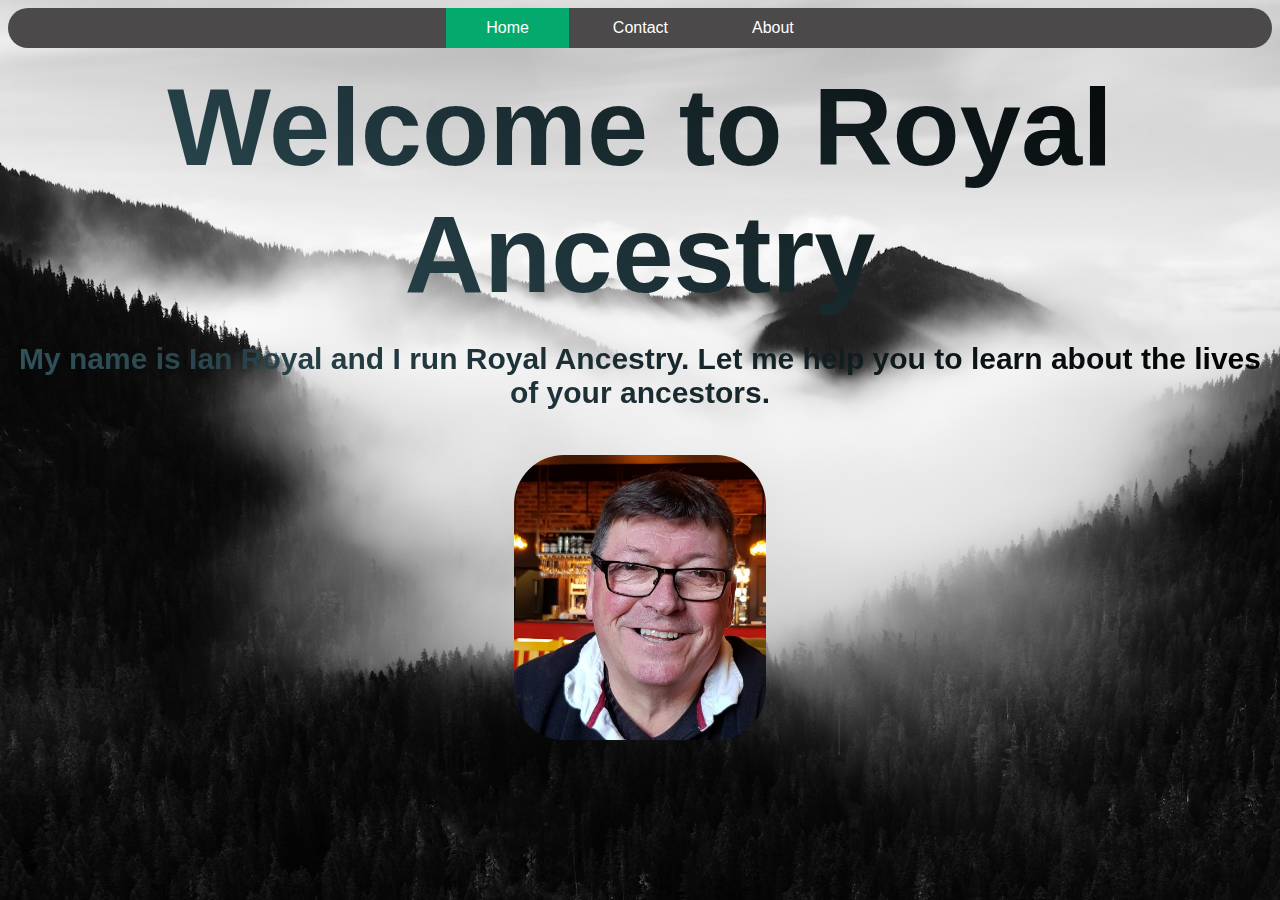
<file: index.html>
<!DOCTYPE html>
<!-- Index/home page for Royal Ancestry-->
<html lang="en" >
    <meta name="viewport" content="width=device-width, initial-scale=1.0">
    <head>
        <link rel="stylesheet" href="styles.css">
        <link rel="icon" type="image/x-icon" href="assets/tree.png">
    </head>

    <title>
        Royal Ancestry
    </title>

    <!-- Navbar-->
    <ul>
        <li><a class="active" href="index.html">Home</a></li>
        <li><a href="contact.html">Contact</a></li>
        <li><a href="about.html">About</a></li>
    </ul>


    <!-- main body -->
    <header class="masthead">
            <h1 id="banner" class="fade-in text-center" > Welcome to Royal Ancestry</h1>
            <h2 id="intro" class="fade-in text-center" > My name is Ian Royal and I run Royal Ancestry.
                    Let me help you to learn about the lives of your ancestors.</h2>
            <img id="ian" class="fade-in text-center" title= "Ian Royal" src="assets/ian.jpg" alt="An image of Ian Royal">            
    </header>
</html>
</file>
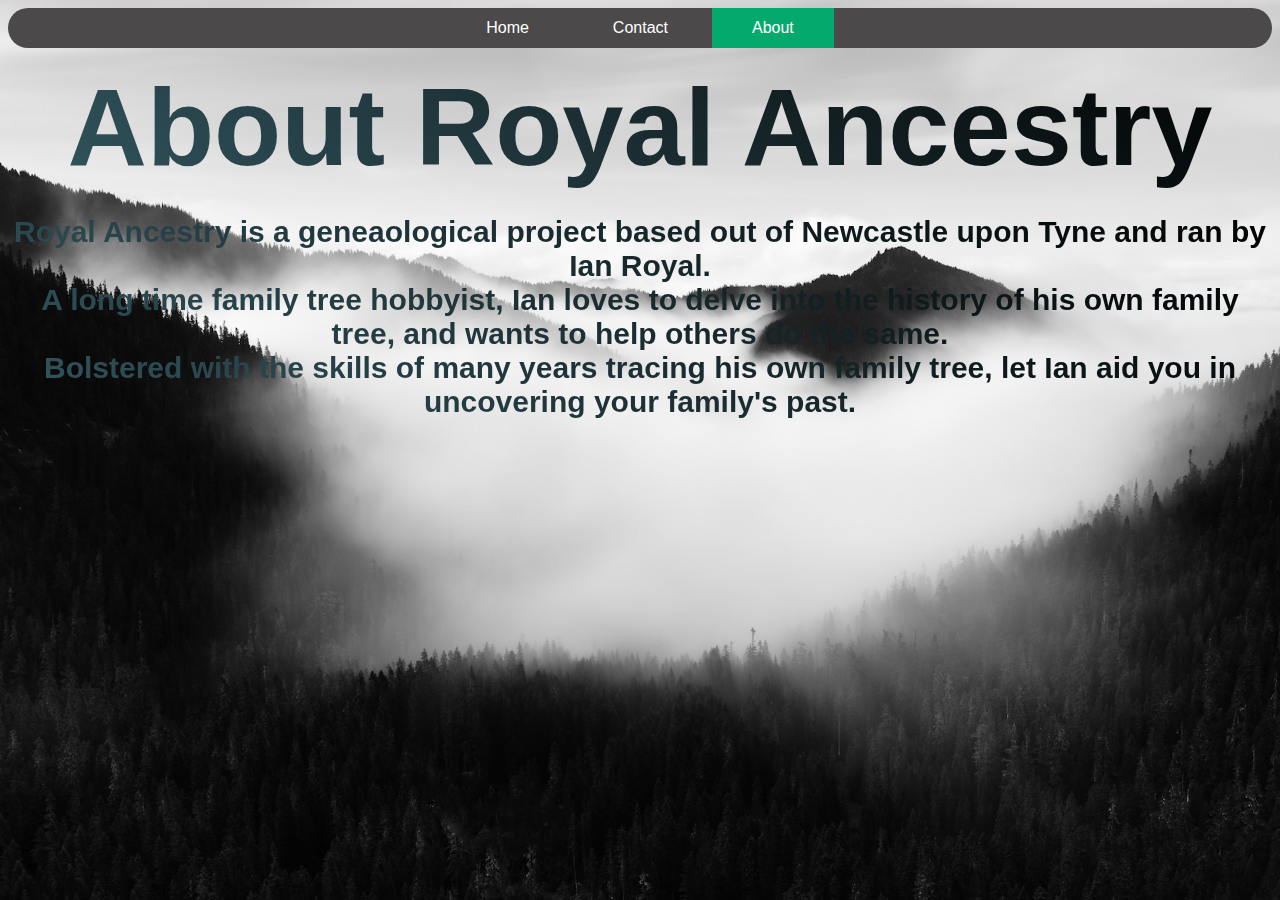
<file: about.html>
<!DOCTYPE html>
<!-- Index/home page for Royal Ancestry-->
<html lang="en" >
    <meta name="viewport" content="width=device-width, initial-scale=1.0">
    <head>
        <link rel="stylesheet" href="styles.css">
        <link rel="icon" type="image/x-icon" href="assets/tree.png">
    </head>

    <title>
        About Royal Ancestry
    </title>

    <!-- Navbar-->
    <ul>
        <li><a href="index.html">Home</a></li>
        <li><a href="contact.html">Contact</a></li>
        <li><a class="active" href="about.html">About</a></li>
    </ul>


    <!-- main body -->
    <header class="masthead">
            <h1 id="banner" class= "text-center" > About Royal Ancestry</h1>
            <h2 id="intro" class="text-center" > Royal Ancestry is a geneaological project based out of Newcastle upon Tyne and ran by Ian Royal. <br>
                A long time family tree hobbyist, Ian loves to delve into the history of his own family tree, and wants to help others do the same.<br>
                Bolstered with the skills of many years tracing his own family tree, let Ian aid you in uncovering your family's past.
                    </h2>   
    </header>
</html>
</file>
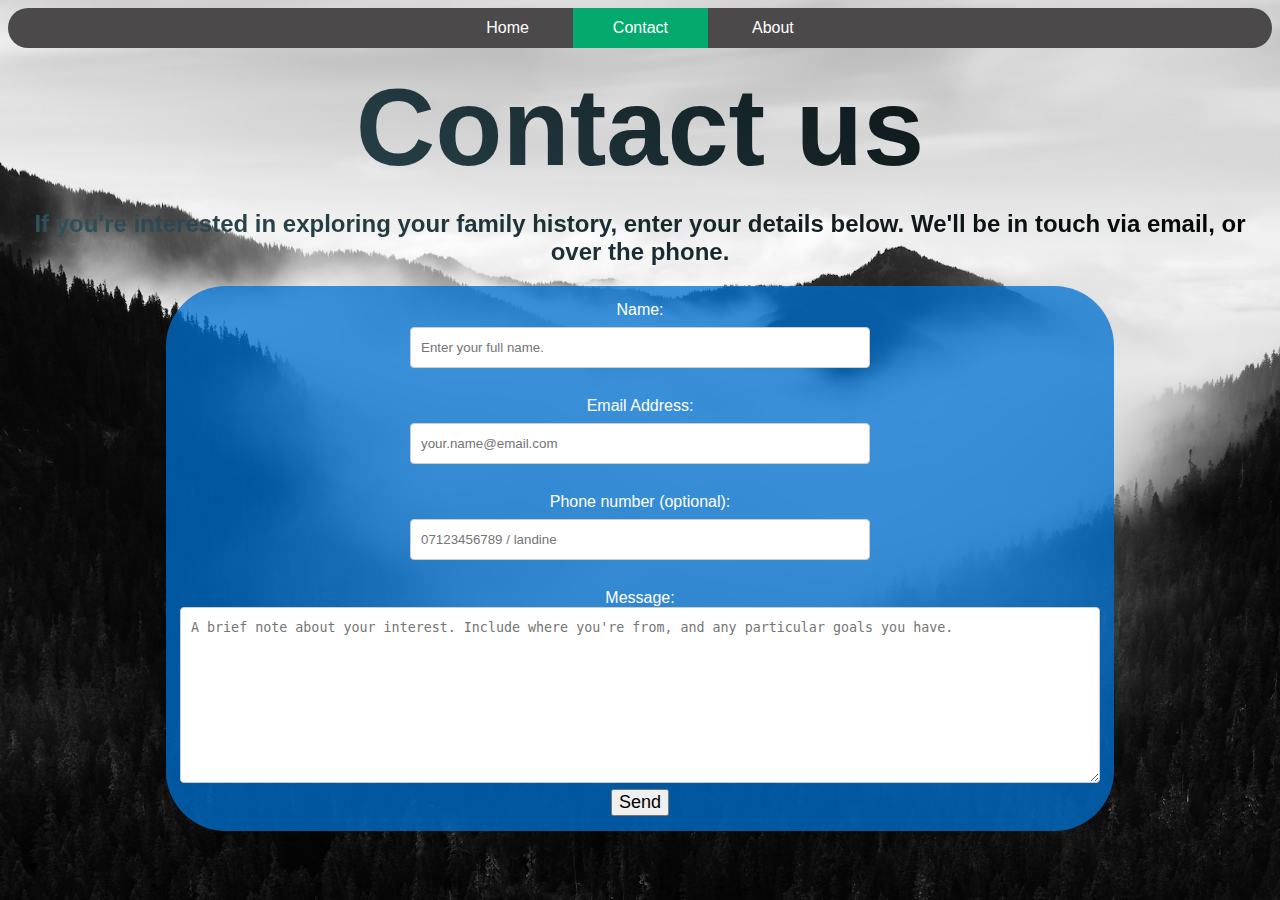
<file: contact.html>
<!DOCTYPE html>
<!-- Contact page for Royal Ancestry-->
<html lang="en" >
    <body>
        <meta name="viewport" content="width=device-width, initial-scale=1.0">
        <head>
            <link rel="stylesheet" href="styles.css">
            <link rel="icon" type="image/x-icon" href="assets/tree.png">
        </head>

        <title>
            Royal Ancestry Contact
        </title>

        <!-- Navbar-->
        <div class="menu">
            <ul>
                <li><a href="index.html">Home</a></li>
                <li><a class="active" href="contact.html">Contact</a></li>
                <li><a href="about.html">About</a></li>
            </ul>
        </div>

        <header class="masthead" >
            <h1 id="contact" class="text-center">Contact us</h1>
            <h2 id="contactinfo" class="text-center">If you're interested in exploring your family history, enter your details below. 
                We'll be in touch via email, or over the phone. </h2>
        </header>  

        <div class="form">
            <form class="gform pure-form pure-form-stacked" method="POST"
                action="https://script.google.com/macros/s/AKfycbxNiXM951T7D9O_KWVTXxkIeAWUW_omsjmbn2aCCYGCmIxTQcKaMteWTXt2bwT31Hu7fA/exec">
                    <!-- change the form action to your script url -->
                    <!-- Customise the Thankyou Message People See when they submit the form: -->
                    <div class ="form-elements">
                        <fieldset>
                            <label>Name:  <input id="name" name="name" placeholder="Enter your full name." 
                                required/></label>
                        </fieldset>

                        <fieldset>
                            <label>Email Address: <input id="email" name="email" type="email" value=""
                                required placeholder="your.name@email.com"/></label>
                        </fieldset>

                        <fieldset>
                            <label>Phone number (optional): <input id="phonen umber" name="phone number" placeholder="07123456789 / landine" /></label>
                        </fieldset>

                        <fieldset>
                            <label>Message: <textarea id="message" name="message" rows="10"
                                required placeholder="A brief note about your interest. Include where you're from, and any particular goals you have. "></textarea></label>
                        </fieldset>
                        
                        <fieldset style="display:none;">
                            <label for="honeypot">To help avoid spam, utilize a Honeypot technique with a hidden text field; must be empty to submit the form! Otherwise, we assume the user is a spam bot.</label>
                            <input id="honeypot" type="text" name="honeypot" value="" />
                        </fieldset>
                        
                        <button><i class="fa fa-paper-plane"></i>Send</button>
                    </div>
                    <!-- Customise the Thankyou Message People See when they submit the form: -->
                    <div class="thankyou_message" style="display: none;">
                        <h2 class="text-center"> Thanks for contacting us!
                        We will get back to you soon!</h2>
                    </div>
                </form>
            </div>
            <!-- Submit the Form to Google Using "AJAX" -->
            <script data-cfasync="false" src="form-submission-handler.js"></script>
            <!-- END -->
    </body>
</html>
</file>
<file: styles.css>
body {
  background-image: url("assets/bg-masthead.jpg");
  background-repeat: no-repeat;
  background-size: cover;
  min-height: calc(100vh - 16px);
}

.text-center {
  background-color: #000000;
  background-image: linear-gradient(40deg, #79cee46b, #000000c9 );
  background-size: 100%;
  -webkit-text-fill-color: transparent;
  -webkit-background-clip: text;
  background-clip: text;
  text-align: center;
  font-family: "Segoe UI", -apple-system, BlinkMacSystemFont, 'Segoe UI', Roboto, Oxygen, Ubuntu, Cantarell, 'Open Sans', 'Helvetica Neue', sans-serif;
}

/* navbar */

ul {
  text-align: center;
  list-style-type: none;
  margin: auto;
  padding: 0;
  overflow: hidden;
  background-color: #4b4949;
  opacity: 100%;
  border-radius: 60px;
  line-height: 40px;
}

li {
  display: inline-block;
  opacity: 100%;
  font-family: "Segoe UI", -apple-system, BlinkMacSystemFont, 'Segoe UI', Roboto, Oxygen, Ubuntu, Cantarell, 'Open Sans', 'Helvetica Neue', sans-serif;
}

li a {
  color: white;
  text-align: center;
  padding: 14px 40px;
  text-decoration: none;
}

li a:hover:not(.active) {
background-color: #111;
}

.active {
background-color: #04AA6D;
}

h1 {
  margin-top: 15px;
  margin-bottom: 20px;
}

#ian {
  width: 20%;
  height: auto;
  display: block;
  margin-left: auto;
  margin-right: auto;
  border-radius: 50px;
  position: relative;
  top: 20px;
}

/*form*/

.form {
  margin-left: auto;
  margin-right: auto;
  background-color: rgba(0, 112, 209, 0.76);
  border-radius: 60px;
  max-width: 75%;
}

form
{
  text-align: center;
}

.form-elements{
  margin-left: auto;
  margin-right: auto;
}

fieldset {  
  border-top-style: hidden;
  border-right-style: hidden;
  border-left-style: hidden;
  border-bottom-style: hidden;
  padding-top: 15px;
  padding-bottom: 6px;
}

label{
  color:white;
  font-family: "Segoe UI", -apple-system, BlinkMacSystemFont, 'Segoe UI', Roboto, Oxygen, Ubuntu, Cantarell, 'Open Sans', 'Helvetica Neue', sans-serif;
  text-align: center;
}

input {
  width: 50%;
  padding: 12px 10px;
  margin: 8px 0;
  display: block;
  border: 1px solid #ccc;
  border-radius: 4px;
  box-sizing: border-box;
  margin-left: auto;
  margin-right: auto;
}
textarea {
  width: 100%;
  padding: 12px 10px;
  margin: auto ;
  display: block;
  border: 1px solid #ccc;
  border-radius: 4px;
  box-sizing: border-box;
}

button {
  margin-bottom: 15px;
  font-size: large;
}

/* phones, 600px - */
@media only screen and (max-width: 600px) {
  h1 {
    font-size: 30px;
  }
  #intro {
    font-size: 20px;
  }
  #contactinfo {
    font-size: 20px;
  }
  li a {
    margin-left: auto;
    margin-right: auto;
    padding: 32px;
    font-size: 13px;
  }
  input {
    font-size: 9px;
  }
  img {
    max-width: 50%;
  }
}


/* large phone, tablets, 600px + */
@media only screen and (min-width: 600px) {
  h1 {
      font-size: 50px;
  }
  #intro {
      font-size: 25px;
  }
}

/* Landscape tablets, 768px + */
@media only screen and (min-width: 768px) {
  h1 {
      font-size: 60px;
  }
  #intro {
      font-size: 25px;
  }
}

/* Large devices (laptops/desktops, 992px and up) */
@media only screen and (min-width: 992px) {
  h1 {
      font-size: 70px;
  }
  #intro {
      font-size: px;
  }
  
}

/* Extra large devices (large laptops and desktops, 1200px and up) */
@media only screen and (min-width: 1200px) {
  h1 {
      font-size: 110px;
  }
  #intro {
      font-size: 30px;
  }
}

/*Animation*/
.fade-in {
  animation: fadeIn 3s;
  -webkit-animation: fadeIn 3s;
  -moz-animation: fadeIn 3s;
  -o-animation: fadeIn 3s;
  -ms-animation: fadeIn 3s;
  animation-fill-mode: backwards;
}

#intro {
  animation-delay: 2s;
  -webkit-animation-delay: 2s;
  -moz-animation-delay: 2s;
  -o-animation-delay: 2s;
  -ms-animation-delay: 2s;
}

#ian {
  animation-delay: 4s;
  -webkit-animation-delay: 4s;
  -moz-animation-delay: 4s;
  -o-animation-delay: 4s;
  -ms-animation-delay: 4s;
}

@keyframes fadeIn {
0% { opacity: 0; }
100% { opacity: 1; }
}

@-moz-keyframes fadeIn {
0% { opacity: 0; }
100% { opacity: 1; }
}

@-webkit-keyframes fadeIn {
0% { opacity: 0; }
100% { opacity: 1; }
}

@-o-keyframes fadeIn {
0% { opacity: 0; }
100% { opacity: 1; }
}

@-ms-keyframes fadeIn {
0% { opacity: 0; }
100% { opacity: 1; }
}
</file>
